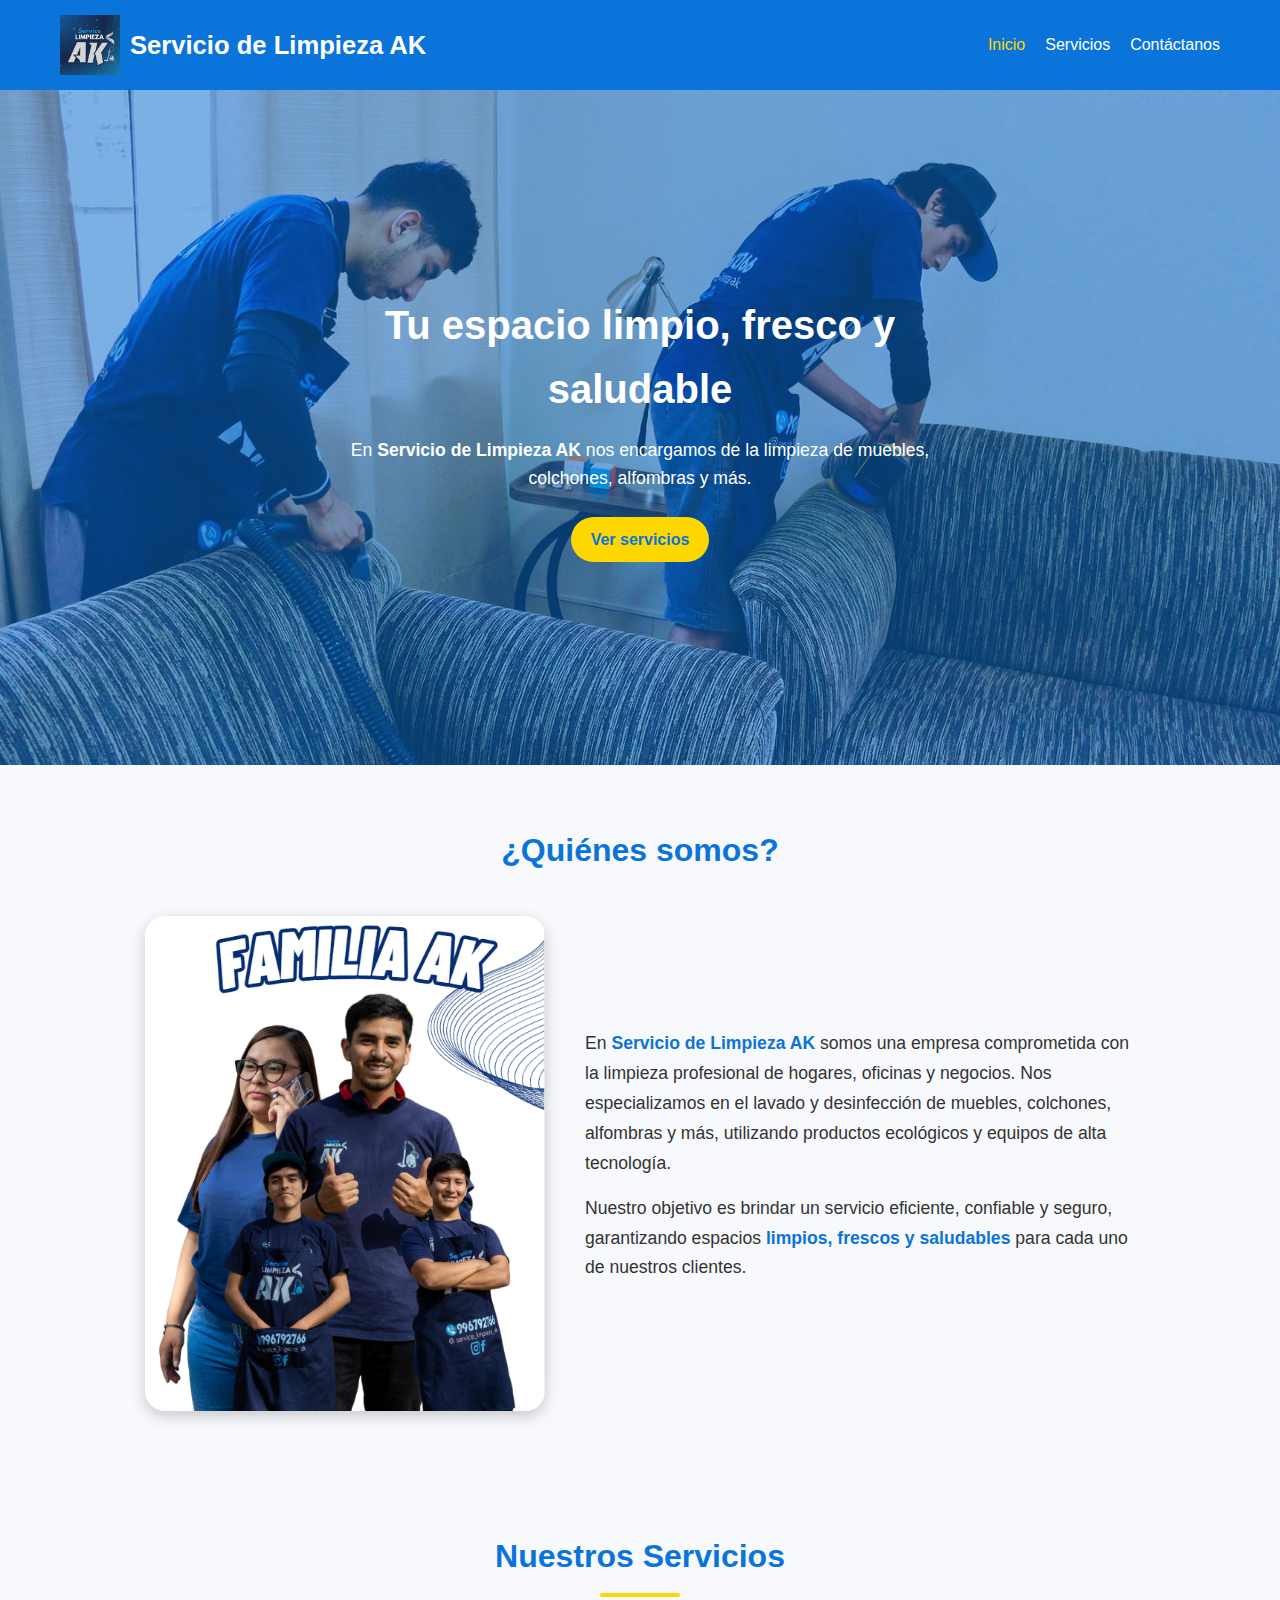
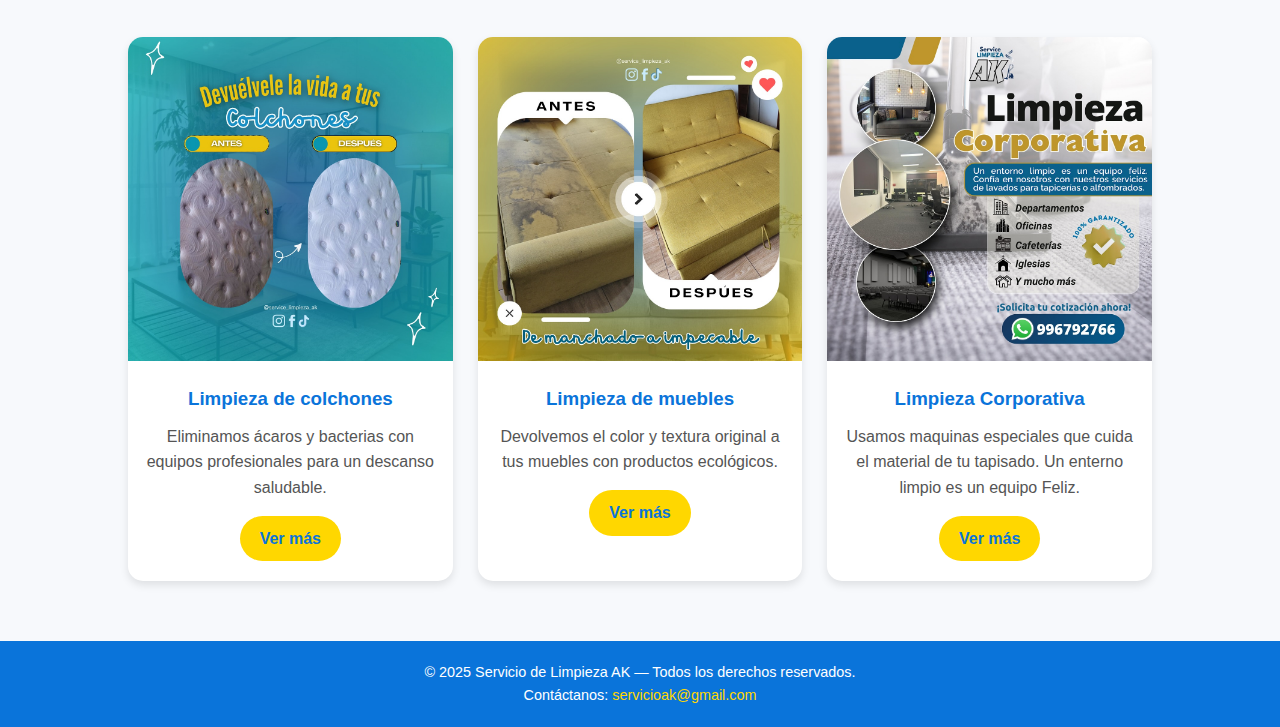
<file: index.HTML>
<!DOCTYPE html>
<html lang="es">
<head>
    <meta charset="UTF-8">
    <meta name="viewport" content="width=device-width, initial-scale=1.0">
    <title>Servicio de Limpieza AK</title>
    <link rel="icon" href="imagenes/logoak.png">
    <link rel="stylesheet" href="css/estilos.css">
</head>

<body>
    <!-- Encabezado -->
    <header class="encabezado">
        <div class="logo">
            <img src="imagenes/logoak.png" alt="Logo Servicio AK">
            <h1>Servicio de Limpieza AK</h1>
        </div>

        <nav class="menu">
            <ul>
                <li><a href="index.html" class="activo">Inicio</a></li>
                <li><a href="servicio.html">Servicios</a></li>
                <li><a href="contacto.html">Contáctanos</a></li>
                
            </ul>
        </nav>
    </header>


    <!-- Sección principal -->
    <section class="hero">
        <div class="contenido-hero">
            <h2>Tu espacio limpio, fresco y saludable</h2>
            <p>En <strong>Servicio de Limpieza AK</strong> nos encargamos de la limpieza de muebles, colchones, alfombras y más.</p>
            <a href="servicios.html" class="btn">Ver servicios</a>
        </div>
    </section>

<!-- Sección Nosotros -->
<section class="nosotros">
    <div class="contenedor-nosotros">
        <h2>¿Quiénes somos?</h2>
        <div class="nosotros-contenido">
            <img src="imagenes/Nosotros.png" alt="Equipo de limpieza AK" class="img-nosotros">
            <div class="texto-nosotros">
                <p>
                    En <strong>Servicio de Limpieza AK</strong> somos una empresa comprometida con la
                    limpieza profesional de hogares, oficinas y negocios. 
                    Nos especializamos en el lavado y desinfección de muebles, colchones,
                    alfombras y más, utilizando productos ecológicos y equipos de alta tecnología.
                </p>
                <p>
                    Nuestro objetivo es brindar un servicio eficiente, confiable y seguro,
                    garantizando espacios <strong>limpios, frescos y saludables</strong> para cada uno de nuestros clientes.
                </p>
            </div>
        </div>
    </div>
</section>



    <!-- Sección de servicios -->
    <main class="contenedor">
        <h2 class="titulo-seccion">Nuestros Servicios</h2>
        <div class="tarjetas">
            <div class="tarjeta">
                <img src="imagenes/Colchon.png" alt="Limpieza de colchones">
                <h3>Limpieza de colchones</h3>
                <p>Eliminamos ácaros y bacterias con equipos profesionales para un descanso saludable.</p>
                <a href="#" class="btn">Ver más</a>
            </div>

            <div class="tarjeta">
                <img src="imagenes/mubles.png" alt="Limpieza de muebles">
                <h3>Limpieza de muebles</h3>
                <p>Devolvemos el color y textura original a tus muebles con productos ecológicos.</p>
                <a href="#" class="btn">Ver más</a>
            </div>

            <div class="tarjeta">
                <img src="imagenes/Corporativa.png" alt="Limpieza Corporativa">
                <h3>Limpieza Corporativa</h3>
                <p>Usamos maquinas especiales que cuida el material de tu tapisado. Un enterno limpio es un equipo Feliz.</p>
                <a href="#" class="btn">Ver más</a>
            </div>
        </div>
    </main>

    <!-- Pie de página -->
    <footer class="pie">
        <p>© 2025 Servicio de Limpieza AK — Todos los derechos reservados.</p>
        <p>Contáctanos: <a href="mailto:servicioak@gmail.com">servicioak@gmail.com</a></p>
    </footer>
</body>
</html>
</file>
<file: css/estilos.css>
/* ---------- ESTILOS GENERALES ---------- */
* {
    margin: 0;
    padding: 0;
    box-sizing: border-box;
    font-family: 'Poppins', sans-serif;
}

body {
    background-color: #f7f9fc;
    color: #333;
    line-height: 1.6;
}

/* ---------- ENCABEZADO ---------- */
.encabezado {
    background-color: #0a74da;
    color: #fff;
    display: flex;
    justify-content: space-between;
    align-items: center;
    padding: 15px 60px;
    flex-wrap: wrap;
}

.logo {
    display: flex;
    align-items: center;
    gap: 10px;
}

.logo img {
    width: 60px;
    height: 60px;
}

.logo h1 {
    font-size: 1.6rem;
    font-weight: 600;
}

/* ---------- MENÚ ---------- */
.menu ul {
    list-style: none;
    display: flex;
    gap: 20px;
}

.menu a {
    color: #fff;
    text-decoration: none;
    font-weight: 500;
    transition: color 0.3s ease;
}

.menu a:hover,
.menu .activo {
    color: #ffd700;
}

/* ======= SECCIÓN NOSOTROS ======= */
.nosotros {
    background-color: #f7f9fc;
    padding: 60px 20px;
    text-align: center;
}

.contenedor-nosotros {
    max-width: 1100px;
    margin: 0 auto;
}

.nosotros h2 {
    font-size: 2rem;
    color: #0a74da;
    margin-bottom: 40px;
    position: relative;
}

.nosotros-contenido {
    display: flex;
    flex-direction: row;
    align-items: center;
    justify-content: center;
    gap: 40px;
    flex-wrap: wrap;
}

.img-nosotros {
    width: 400px;
    max-width: 90%;
    border-radius: 20px;
    box-shadow: 0 5px 15px rgba(0,0,0,0.2);
}

.texto-nosotros {
    flex: 1;
    max-width: 550px;
    text-align: left;
}

.texto-nosotros p {
    font-size: 1.1rem;
    line-height: 1.7;
    color: #333;
    margin-bottom: 15px;
}

.texto-nosotros strong {
    color: #0a74da;
}


/* ---------- HERO (SECCIÓN PRINCIPAL) ---------- */
.hero {
    background-image: url("/imagenes/principal.png");
    background-size: cover;
    background-position: center;
    height: 75vh;
    display: flex;
    align-items: center;
    justify-content: center;
    text-align: center;
    position: relative;
}

.hero::before {
    content: "";
    position: absolute;
    width: 100%;
    height: 100%;
    background: rgba(10, 116, 218, 0.5);
    top: 0;
    left: 0;
}

.contenido-hero {
    position: relative;
    z-index: 1;
    color: #fff;
    max-width: 700px;
    padding: 20px;
}

.contenido-hero h2 {
    font-size: 2.5rem;
    margin-bottom: 15px;
}

.contenido-hero p {
    font-size: 1.1rem;
    margin-bottom: 25px;
}

.btn {
    display: inline-block;
    background-color: #ffd700;
    color: #0a74da;
    padding: 10px 20px;
    border-radius: 25px;
    text-decoration: none;
    font-weight: bold;
    transition: all 0.3s ease;
}

.btn:hover {
    background-color: #fff;
    color: #0a74da;
}

/* ---------- SECCIÓN DE SERVICIOS ---------- */
.contenedor {
    padding: 60px 10%;
    text-align: center;
}

.titulo-seccion {
    font-size: 2rem;
    color: #0a74da;
    margin-bottom: 40px;
    position: relative;
}

.titulo-seccion::after {
    content: "";
    width: 80px;
    height: 4px;
    background: #ffd700;
    display: block;
    margin: 10px auto 0;
    border-radius: 2px;
}

.tarjetas {
    display: grid;
    grid-template-columns: repeat(auto-fit, minmax(280px, 1fr));
    gap: 25px;
}

.tarjeta {
    background: #fff;
    border-radius: 15px;
    box-shadow: 0 4px 8px rgba(0,0,0,0.1);
    padding-bottom: 20px;
    transition: transform 0.3s ease, box-shadow 0.3s ease;
}

.tarjeta img {
    width: 100%;
    border-top-left-radius: 15px;
    border-top-right-radius: 15px;
}

.tarjeta h3 {
    color: #0a74da;
    margin: 15px 0 10px;
}

.tarjeta p {
    padding: 0 15px;
    margin-bottom: 15px;
    color: #555;
}

.tarjeta:hover {
    transform: translateY(-5px);
    box-shadow: 0 6px 12px rgba(0,0,0,0.15);
}

/* ---------- PIE DE PÁGINA ---------- */
.pie {
    background-color: #0a74da;
    color: #fff;
    text-align: center;
    padding: 20px 10px;
    font-size: 0.9rem;
}

.pie a {
    color: #ffd700;
    text-decoration: none;
}

.pie a:hover {
    text-decoration: underline;
}

/* ---------- RESPONSIVE ---------- */
@media (max-width: 768px) {
    .encabezado {
        padding: 15px 30px;
    }

    .menu ul {
        flex-wrap: wrap;
        justify-content: center;
    }

    .contenido-hero h2 {
        font-size: 2rem;
    }

    .contenido-hero p {
        font-size: 1rem;
    }
}
</file>
